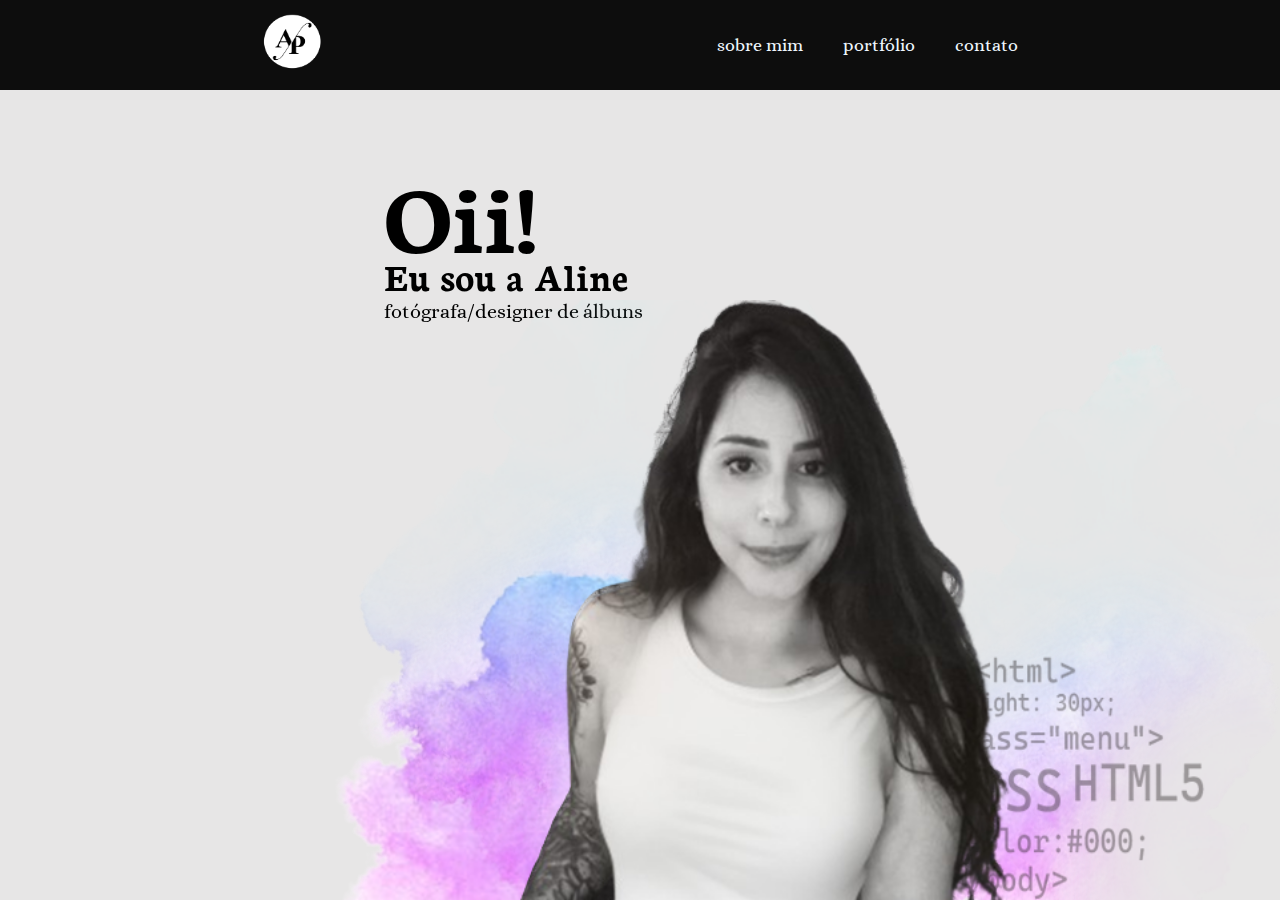
<file: index.html>
<!DOCTYPE html>
<html lang="pt-BR">
    
<head>
    <meta charset="UTF-8">
    <meta name="viewport" content="width=device-width, initial-scale=1.0">
    <title>Home</title>
    <link rel="stylesheet" type="text/css" href="estilo.css">
</head>
<body>
    <header class="cabecalho">
        <!-- Logo do site -->
        <a href="./index.html">
            <img class="imagem-cabecalho" src="fotocabecalho.png" alt="logo do site">
        </a>
        <!-- Menu de navegação -->
        <nav class="menu-cabecalho">
            <a class="menu-cabecalho-item" href="./sobremim.html">sobre mim</a>
            <a class="menu-cabecalho-item" href="./portfolio.html">portfólio</a>
            <a class="menu-cabecalho-item" href="./contato.html">contato</a>
        </nav>
    </header>
    <main class="conteudo">
        <section id="home" class="conteudo-principal">
            <!-- Títulos e subtítulo da página principal -->
            <div class="conteudo-principal-texto">
                <h1 class="conteudo-titulo">Oii!</h1>
                <h1 class="conteudo-titulo2">Eu sou a Aline</h1>
                <h2 class="conteudo-subtitulo">fotógrafa/designer de álbuns</h2>
            </div>
        </section>
        
    </main>
    <footer class="rodape">
        <img class="conteudo-foto" src="fotopb.png" alt="Foto em preto e branco">
    </footer>
</body>
</html>
</file>
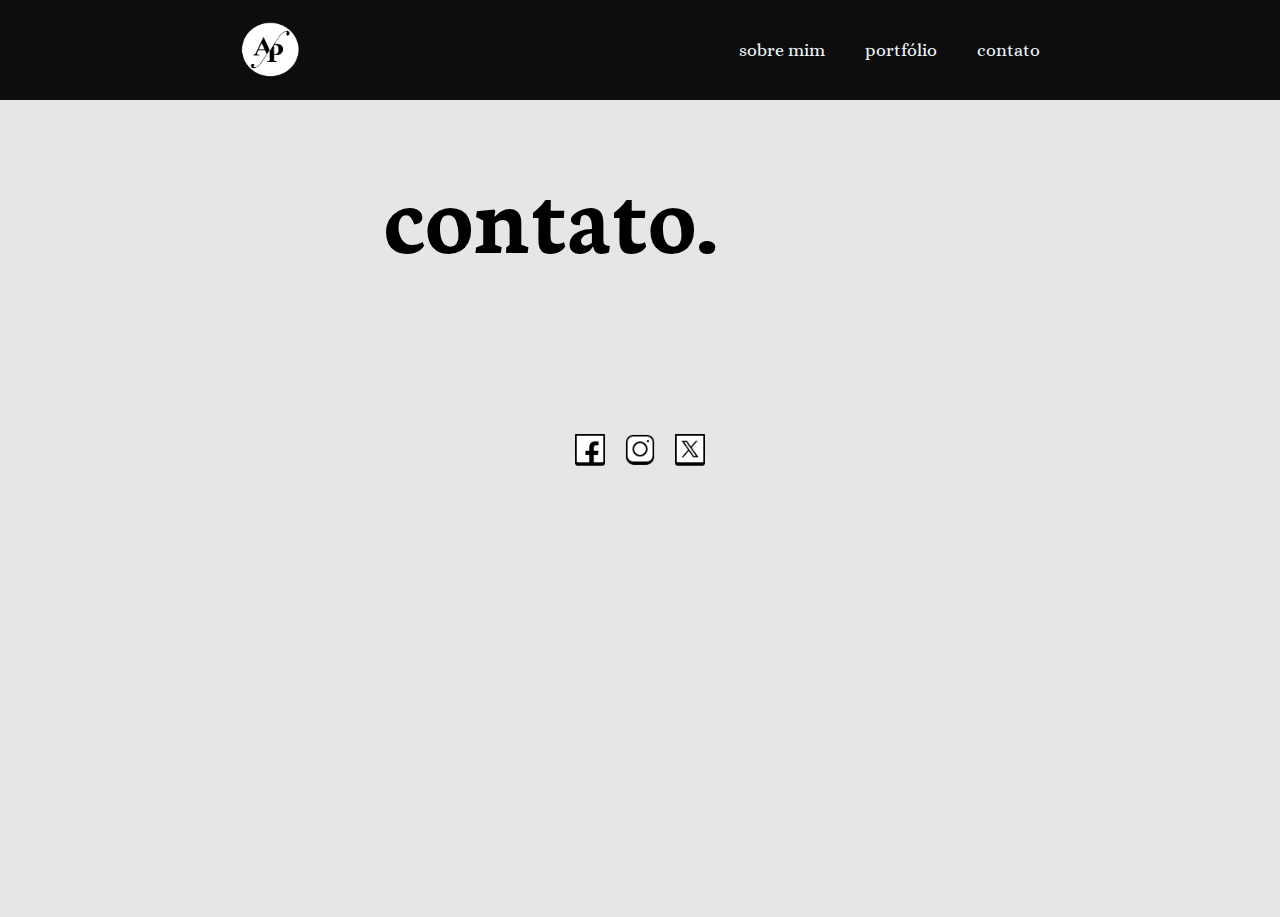
<file: contato.html>
<!DOCTYPE html>
<html lang="pt-BR">

<head>
    <meta charset="UTF-8">
    <meta name="viewport" content="width=device-width, initial-scale=1.0">
    <title>Contato</title>
    <!-- Link para o arquivo CSS externo -->
    <link rel="stylesheet" type="text/css" href="contato.css">
</head>

<body>
    <header class="cabecalho">
        <!-- Link para a página inicial com a logo do site -->
        <a href="./index.html">
            <img class="imagem-cabecalho" src="fotocabecalho.png" alt="logo do site">
        </a>
        <!-- Menu de navegação do cabeçalho -->
        <nav class="menu-cabecalho">
            <a class="menu-cabecalho-item" href="./sobremim.html">sobre mim</a>
            <a class="menu-cabecalho-item" href="./portfolio.html">portfólio</a>
            <a class="menu-cabecalho-item" href="./contato.html">contato</a>
        </nav>
    </header>
    <main class="conteudo">
        <section class="conteudo-principal">
            <div class="conteudo-principal-texto">
                <!-- Título da seção "Contato" -->
                <h1 class="conteudo-titulo">contato.</h1>
                <!-- Links para redes sociais -->
                <div class="links">
                    <a href="https://www.facebook.com/in.tecnicolor">
                        <img class="link-fb" src="icons8-facebook-48.png" alt="logo facebook">
                    </a>
                    <a href="https://www.instagram.com/__alinep/">
                        <img class="link-insta" src="icons8-instagram-48.png" alt="logo instagram">
                    </a>
                    <a href="https://x.com/rgetoutside">
                        <img class="link-twitter" src="icons8-twitterx-48.png" alt="logo twitter">
                    </a>
                </div>
            </div>
        </section>
    </main>
</body>
</html>
</file>
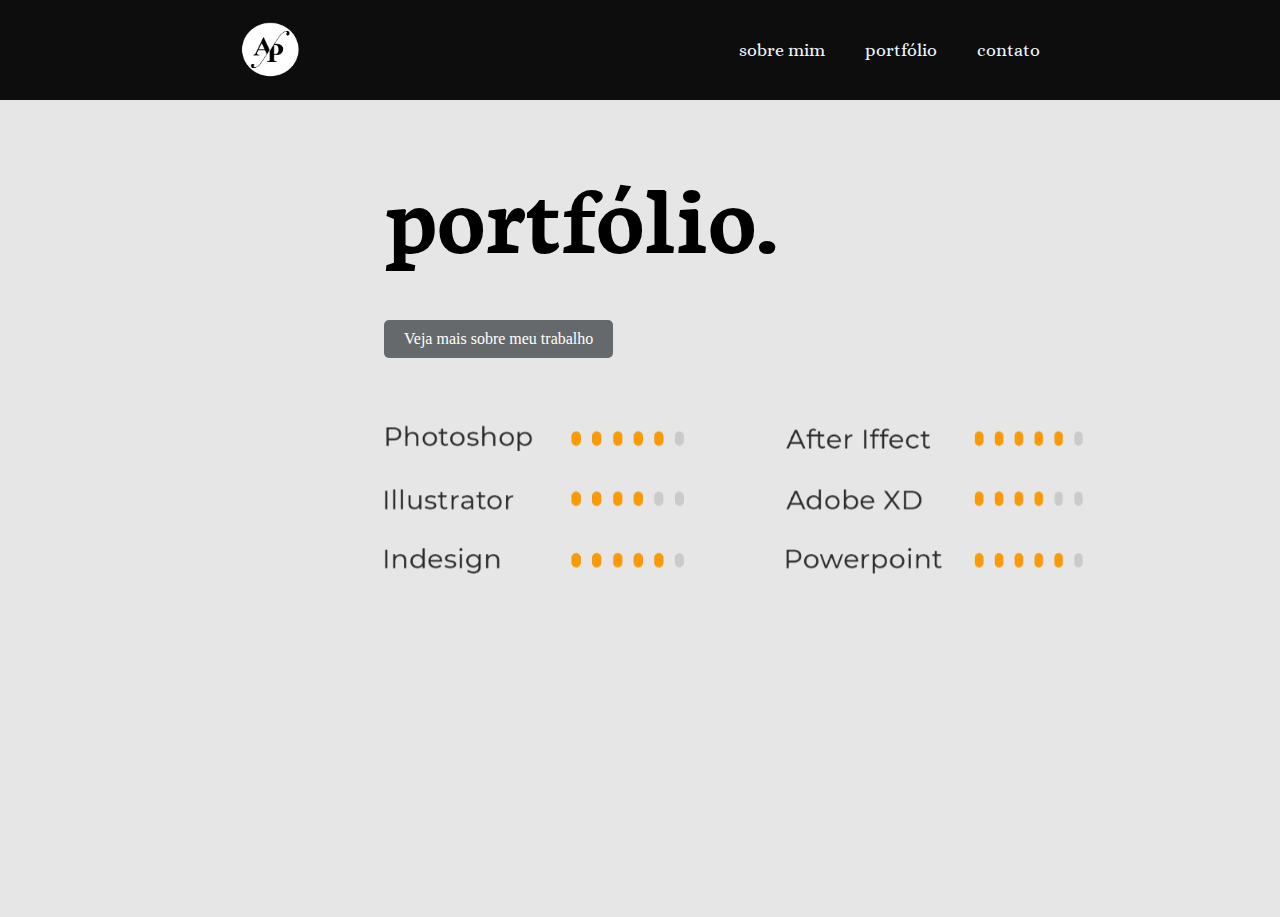
<file: portfolio.html>
<!DOCTYPE html>
<html lang="pt-BR">

<head>
    <meta charset="UTF-8">
    <meta name="viewport" content="width=device-width, initial-scale=1.0">
    <title>Portfolio</title>
    <!-- Link para o arquivo CSS externo -->
    <link rel="stylesheet" type="text/css" href="portfolio.css">
</head>

<body>
    <header class="cabecalho">
        <!-- Link para a página inicial com a logo do site -->
        <a href="./index.html">
            <img class="imagem-cabecalho" src="fotocabecalho.png" alt="logo do site">
        </a>
        <!-- Menu de navegação do cabeçalho -->
        <nav class="menu-cabecalho">
            <a class="menu-cabecalho-item" href="./sobremim.html">sobre mim</a>
            <a class="menu-cabecalho-item" href="./portfolio.html">portfólio</a>
            <a class="menu-cabecalho-item" href="./contato.html">contato</a>
        </nav>
    </header>
    <main class="conteudo">
        <section class="conteudo-principal">
            <div class="conteudo-principal-texto">
                <!-- Título da seção "Portfólio" -->
                <h1 class="conteudo-titulo">portfólio.</h1>
                <!-- Imagem das habilidades -->
                <img class="imagem-skills" src="skills.png">
                <!-- Link para o portfólio no Facebook -->
                <a href="https://www.facebook.com/klebersonbrocardo/" target="_blank" class="botao-portfolio">Veja mais
                    sobre meu trabalho</a>
            </div>
        </section>
    </main>
</body>
</html>
</file>
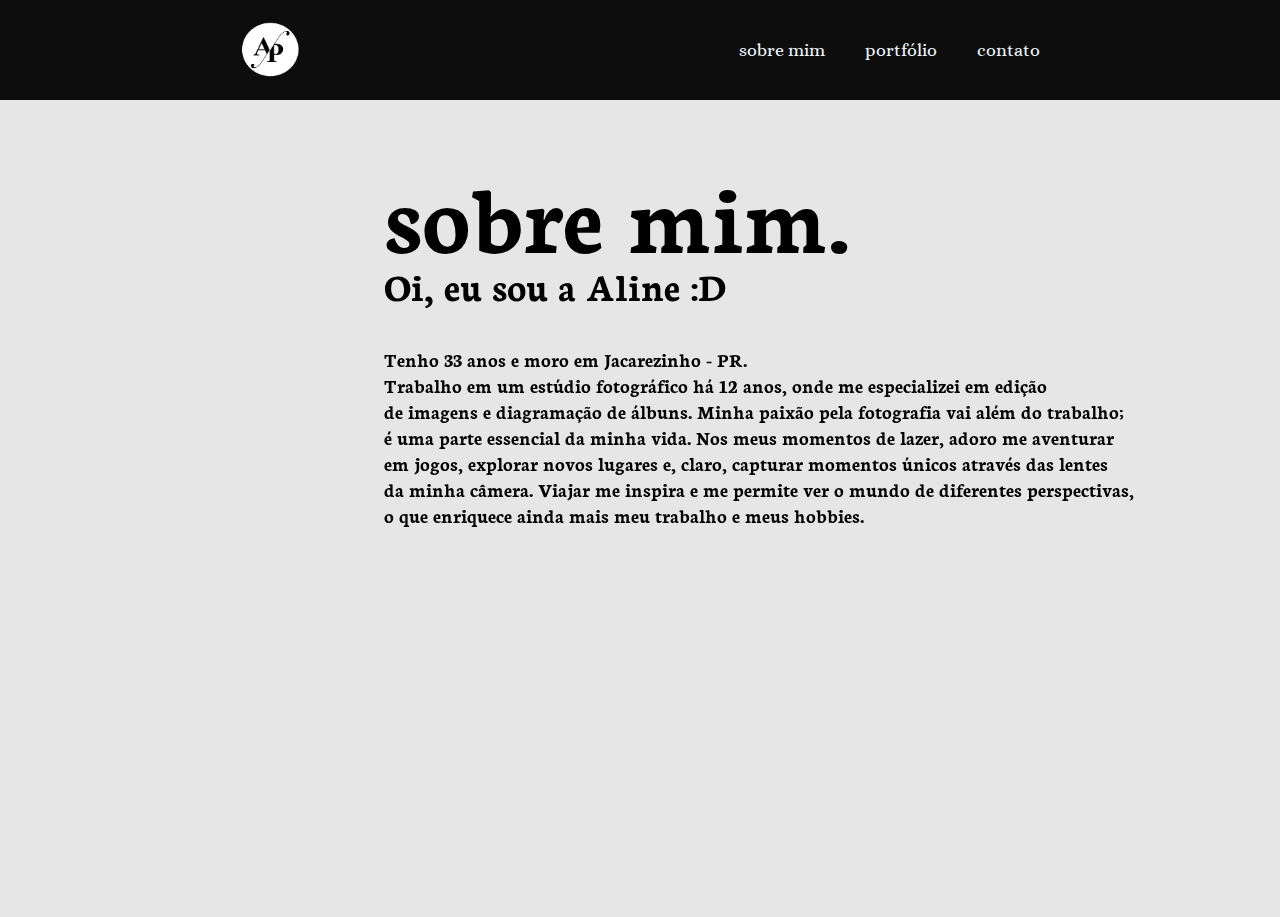
<file: sobremim.html>
<!DOCTYPE html>
<html lang="pt-BR">

<head>
    <meta charset="UTF-8">
    <meta name="viewport" content="width=device-width, initial-scale=1.0">
    <title>Sobre Mim</title>
    <!-- Link para o arquivo CSS externo -->
    <link rel="stylesheet" type="text/css" href="sobremim.css">
</head>

<body>
    <header class="cabecalho">
        <!-- Link para a página inicial com a logo do site -->
        <a href="./index.html">
            <img class="imagem-cabecalho" src="fotocabecalho.png" alt="logo do site">
        </a>
        <!-- Menu de navegação do cabeçalho -->
        <nav class="menu-cabecalho">
            <a class="menu-cabecalho-item" href="./sobremim.html">sobre mim</a>
            <a class="menu-cabecalho-item" href="./portfolio.html">portfólio</a>
            <a class="menu-cabecalho-item" href="./contato.html">contato</a>
        </nav>
    </header>
    <main class="conteudo">
        <section class="conteudo-principal">
            <div class="conteudo-principal-texto">
                <!-- Títulos e subtítulo da seção "Sobre Mim" -->
                <h1 class="conteudo-titulo">sobre mim.</h1>
                <h1 class="conteudo-titulo2">Oi, eu sou a Aline :D</h1>
                <h2 class="conteudo-subtitulo">
                    Tenho 33 anos e moro em Jacarezinho - PR.
                    Trabalho em um estúdio fotográfico há 12 anos, onde me especializei em edição
                    de imagens e diagramação de álbuns. Minha paixão pela fotografia vai além do trabalho;
                    é uma parte essencial da minha vida. Nos meus momentos de lazer, adoro me aventurar
                    em jogos, explorar novos lugares e, claro, capturar momentos únicos através das lentes
                    da minha câmera. Viajar me inspira e me permite ver o mundo de diferentes perspectivas,
                    o que enriquece ainda mais meu trabalho e meus hobbies.
                </h2>
            </div>
        </section>
    </main>
</body>
</html>
</file>
<file: estilo.css>
@import url('https://fonts.googleapis.com/css2?family=Alice&family=Sarala:wght@400;700&display=swap');
@import url('https://fonts.googleapis.com/css2?family=Neuton:ital,wght@0,200;0,300;0,400;0,700;0,800;1,400&display=swap');
@import url('https://fonts.googleapis.com/css2?family=Righteous&display=swap');

/* Reset de margens, paddings e box-sizing para todos os elementos */
* {
    margin: 0;
    padding: 0;
    box-sizing: border-box;
    text-decoration: none;
}

/* Estilo geral do corpo da página */
body {
    font-size: 100%;
    background: rgb(231, 230, 230);
}

/* Estilo do cabeçalho */
.cabecalho {
    display: flex;
    background-color: rgb(13, 13, 13);
    flex-direction: row;
    align-items: center;
    justify-content: space-around;
    padding: 30px;
    top: 0px;
    position: fixed;
    width: 100%;
    z-index: 100%;
}

/* Estilo da imagem do cabeçalho */
.imagem-cabecalho {
    width: 70px;
    height: 60px;
    position: absolute;
    top: 12px;
    display: block;
    z-index: 100%;
}

/* Estilo do menu de navegação do cabeçalho */
.menu-cabecalho {
    display: flex;
    gap: 30px;
    top: 0px;
}

/* Estilo dos itens do menu de navegação */
.menu-cabecalho-item {
    font-family: 'Alice', serif;
    font-weight: 100;
    font-size: 18px;
    color: aliceblue;
    padding: 5px;
    transition: background-color 0.3s ease;
}

/* Efeito hover nos itens do menu de navegação */
.menu-cabecalho-item:hover {
    background-color: rgba(255, 255, 255, 0.2);
    border-radius: 5px;
}

/* Estilo do conteúdo principal */
.conteudo {
    margin-bottom: 16px;
    border-top: 0.3px solid rgb(99, 99, 99);
}

/* Estilo da seção principal do conteúdo */
.conteudo-principal {
    display: flex;
    flex-direction: row;
    align-items: center;
    position: fixed;
}

/* Estilo do texto principal do conteúdo */
.conteudo-principal-texto {
    display: flex;
    flex-direction: column;
    align-items: flex-start;
}

/* Estilo do título principal */
.conteudo-titulo {
    font-family: "Neuton", serif;
    font-weight: 700;
    font-style: normal;
    font-size: 100px;
    position: fixed;
    left: 30%;
    top: 150px;
}

/* Estilo do segundo título */
.conteudo-titulo2 {
    font-family: "Neuton", serif;
    font-weight: 700;
    font-style: normal;
    font-size: 40px;
    position: fixed;
    left: 30%;
    top: 250px;
}

/* Estilo do subtítulo */
.conteudo-subtitulo {
    font-family: 'Alice', serif;
    font-weight: 500;
    font-style: normal;
    font-size: 20px;
    position: fixed;
    left: 30%;
    top: 300px;
}

/* Estilo da imagem do rodapé */
.conteudo-foto {
    display: block;
    margin: 0px;
    position: fixed;
    bottom: 0;
    right: 0;
    height: 600px;
}

/* Estilos para dispositivos móveis */
@media (max-width: 600px) {

    /* Ajustes nos títulos e subtítulo para dispositivos móveis */
    .conteudo-titulo,
    .conteudo-titulo2,
    .conteudo-subtitulo {
        align-items: center;
        width: auto;
        position: fixed;
    }

    /* Ajuste na posição da imagem do cabeçalho para dispositivos móveis */
    .imagem-cabecalho {
        position: fixed;
        left: 5%;
    }

    /* Ajuste na imagem do rodapé para dispositivos móveis */
    .conteudo-foto {
        align-items: center;
        height: 300px;
        width: auto;
    }
}
</file>
<file: contato.css>
@import url('https://fonts.googleapis.com/css2?family=Alice&family=Sarala:wght@400;700&display=swap');
@import url('https://fonts.googleapis.com/css2?family=Neuton:ital,wght@0,200;0,300;0,400;0,700;0,800;1,400&display=swap');

* {
    margin: 0;
    padding: 0;
    box-sizing: border-box;
    text-decoration: none;
}

body {
    font-size: 100%;
    background: rgb(231, 230, 230);
}

.cabecalho {
    display: flex;
    background-color: rgb(13, 13, 13);
    flex-direction: row;
    align-items: center;
    justify-content: space-around;
    padding: 20px;
    top: 0px;
    position: fixed;
    width: 100%;
    z-index: 100%;
}

.imagem-cabecalho {
    width: 70px;
    height: 60px;
    position: left;
    top: 0;
    display: block;
    z-index: 1;
}

.menu-cabecalho {
    display: flex;
    gap: 30px;
}

.menu-cabecalho-item {
    font-family: 'Alice', serif;
    font-weight: 100;
    font-size: 18px;
    color: aliceblue;
    padding: 5px;
    transition: background-color 0.3s ease;
}

.menu-cabecalho-item:hover {
    background-color: rgba(255, 255, 255, 0.2);
    border-radius: 5px;
}

.conteudo {
    margin-bottom: 16px;
    border-top: 0.3px solid rgb(99, 99, 99);

}

.conteudo-principal {
    display: flex;
    flex-direction: column;
    align-items: center;
}

.conteudo-principal-texto {
    display: flex;
    flex-direction: column;
    justify-content: center;
    height: 100vh;
    margin: 0;
}

.conteudo-titulo {
    font-family: "Neuton", serif;
    font-weight: 700;
    font-style: normal;
    font-size: 100px;
    position: fixed;
    left: 30%;
    top: 150px;
}

.conteudo-foto {
    display: block;
    margin: 0px;
    position: fixed;
    bottom: 0;
    right: 0;
    height: 600px;

}

.links {
    display: flex;
    gap: 10px;
    /* Espaçamento entre os links */
}

.link-fb,
.link-insta,
.link-twitter {
    height: 40px;
    width: 40px;
}

/* Estilos para dispositivos móveis */
@media (max-width: 600px) {
    .conteudo-titulo {
        font-size: 70px;
        margin-top: 80px;
        position: static;
    }

    .conteudo-titulo2 {
        font-size: 30px;
        align-items: center;
        margin-top: 5px;
        position: static;
        left: 30px;
    }

    .conteudo-subtitulo {
        padding: 10px;
        top: auto;
        position: static;
        text-align: left;
    }

    .conteudo-foto {
        height: 300px;
        width: auto;
    }
}
</file>
<file: portfolio.css>
@import url('https://fonts.googleapis.com/css2?family=Alice&family=Sarala:wght@400;700&display=swap');
@import url('https://fonts.googleapis.com/css2?family=Neuton:ital,wght@0,200;0,300;0,400;0,700;0,800;1,400&display=swap');
@import url('https://fonts.googleapis.com/css2?family=Righteous&display=swap');

* {
    margin: 0;
    padding: 0;
    box-sizing: border-box;
    text-decoration: none;
}

body {
    font-size: 100%;
    background: rgb(231, 230, 230);
}

.cabecalho {
    display: flex;
    background-color: rgb(13, 13, 13);
    flex-direction: row;
    align-items: center;
    justify-content: space-around;
    padding: 20px;
    top: 0px;
    position: fixed;
    width: 100%;
    z-index: 100%;
}

.imagem-cabecalho {
    width: 70px;
    height: 60px;
    position: left;
    top: 0;
    display: block;
    z-index: 1;
}

.menu-cabecalho {
    display: flex;
    gap: 30px;
}

.menu-cabecalho-item {
    font-family: 'Alice', serif;
    font-weight: 100;
    font-size: 18px;
    color: aliceblue;
    padding: 5px;
    transition: background-color 0.3s ease;
}

.menu-cabecalho-item:hover {
    background-color: rgba(255, 255, 255, 0.2);
    border-radius: 5px;
}

.conteudo {
    margin-bottom: 16px;
    border-top: 0.3px solid rgb(99, 99, 99);

}

.conteudo-principal {
    display: flex;
    flex-direction: column;
    align-items: center;
}

.conteudo-principal-texto {
    display: flex;
    flex-direction: column;
    justify-content: center;
    height: 100vh;
    margin: 0;
}

.conteudo-titulo {
    font-family: "Neuton", serif;
    font-weight: 700;
    font-style: normal;
    font-size: 100px;
    position: fixed;
    left: 30%;
    top: 150px;
}

.conteudo-foto {
    display: block;
    margin: 0px;
    position: fixed;
    bottom: 0;
    right: 0;
    height: 600px;

}

.imagem-skills {
    height: 200px;
    width: 700px;
    position: fixed;
    left: 30%;
    top: 400px;
}

.botao-portfolio {
    position: fixed;
    left: 30%;
    top: 320px;
    display: inline-block;
    padding: 10px 20px;
    font-size: 16px;
    color: white;
    background-color: #66696b;
    border: none;
    border-radius: 5px;
    text-align: center;
    text-decoration: none;
    cursor: pointer;
    transition: background-color 0.3s ease, transform 0.3s ease;
}

.botao-portfolio:hover {
    background-color: #505253;
    transform: scale(1.05);
    /* Aumenta ligeiramente o botão ao passar o mouse */
}

/* Estilos para dispositivos móveis */
@media (max-width: 600px) {
    .conteudo-titulo {
        font-size: 70px;
        margin-top: 0px;
        text-align: center;
        left: 30px;
    }

    .conteudo-foto {
        height: 300px;
        width: auto;
    }

    .botao-portfolio {
        font-size: 20px;
        text-align: center;
        left: 30px;
    }

    .imagem-skills {
        height: 100px;
        width: 400px;
        left: 30px;
    }
}
</file>
<file: sobremim.css>
@import url('https://fonts.googleapis.com/css2?family=Alice&family=Sarala:wght@400;700&display=swap');
@import url('https://fonts.googleapis.com/css2?family=Neuton:ital,wght@0,200;0,300;0,400;0,700;0,800;1,400&display=swap');

* {
    margin: 0;
    padding: 0;
    box-sizing: border-box;
    text-decoration: none;
}

body {
    font-size: 100%;
    background: rgb(231, 230, 230);
}

.cabecalho {
    display: flex;
    background-color: rgb(13, 13, 13);
    flex-direction: row;
    align-items: center;
    justify-content: space-around;
    padding: 20px;
    top: 0px;
    position: fixed;
    width: 100%;
    z-index: 100;
}

.imagem-cabecalho {
    width: 70px;
    height: 60px;
    left: 0;
    top: 0;
    display: block;
    z-index: 1;
}

.menu-cabecalho {
    display: flex;
    gap: 30px;
}

.menu-cabecalho-item {
    font-family: 'Alice', serif;
    font-weight: 100;
    font-size: 18px;
    color: aliceblue;
    padding: 5px;
    transition: background-color 0.3s ease;
}

.menu-cabecalho-item:hover {
    background-color: rgba(255, 255, 255, 0.2);
    border-radius: 5px;
}

.conteudo {
    margin-bottom: 16px;
    border-top: 0.3px solid rgb(99, 99, 99);
}

.conteudo-principal {
    display: flex;
    flex-direction: column;
    align-items: center;
}

.conteudo-principal-texto {
    display: flex;
    flex-direction: column;
    justify-content: center;
    height: 100vh;
    margin: 0;
}

.conteudo-titulo {
    font-family: "Neuton", serif;
    font-weight: 700;
    font-style: normal;
    font-size: 100px;
    position: fixed;
    left: 30%;
    top: 150px;
}

.conteudo-titulo2 {
    font-family: "Neuton", serif;
    font-weight: 700;
    font-style: normal;
    font-size: 40px;
    position: fixed;
    left: 30%;
    top: 260px;
}

.conteudo-subtitulo {
    font-family: "Neuton", serif;
    font-weight: 700;
    font-style: normal;
    font-size: 20px;
    position: fixed;
    left: 30%;
    top: 320px;
    white-space: pre-line;
}

.conteudo-foto {
    display: block;
    margin: 0px;
    position: fixed;
    bottom: 0;
    right: 0;
    height: 600px;
}

br {
    content: "";
}

br:after {
    content: " ";
}

/* Estilos para dispositivos móveis */
@media (max-width: 600px) {
    .conteudo-titulo {
        font-size: 70px;
        margin-top: 80px;
        position: static;
    }

    .conteudo-titulo2 {
        font-size: 30px;
        align-items: center;
        margin-top: 5px;
        position: static;
        left: 30px;
    }

    .conteudo-subtitulo {
        padding: 10px;
        top: auto;
        position: static;
        text-align: left;
    }

    .conteudo-foto {
        height: 300px;
        width: auto;
    }
}
</file>
